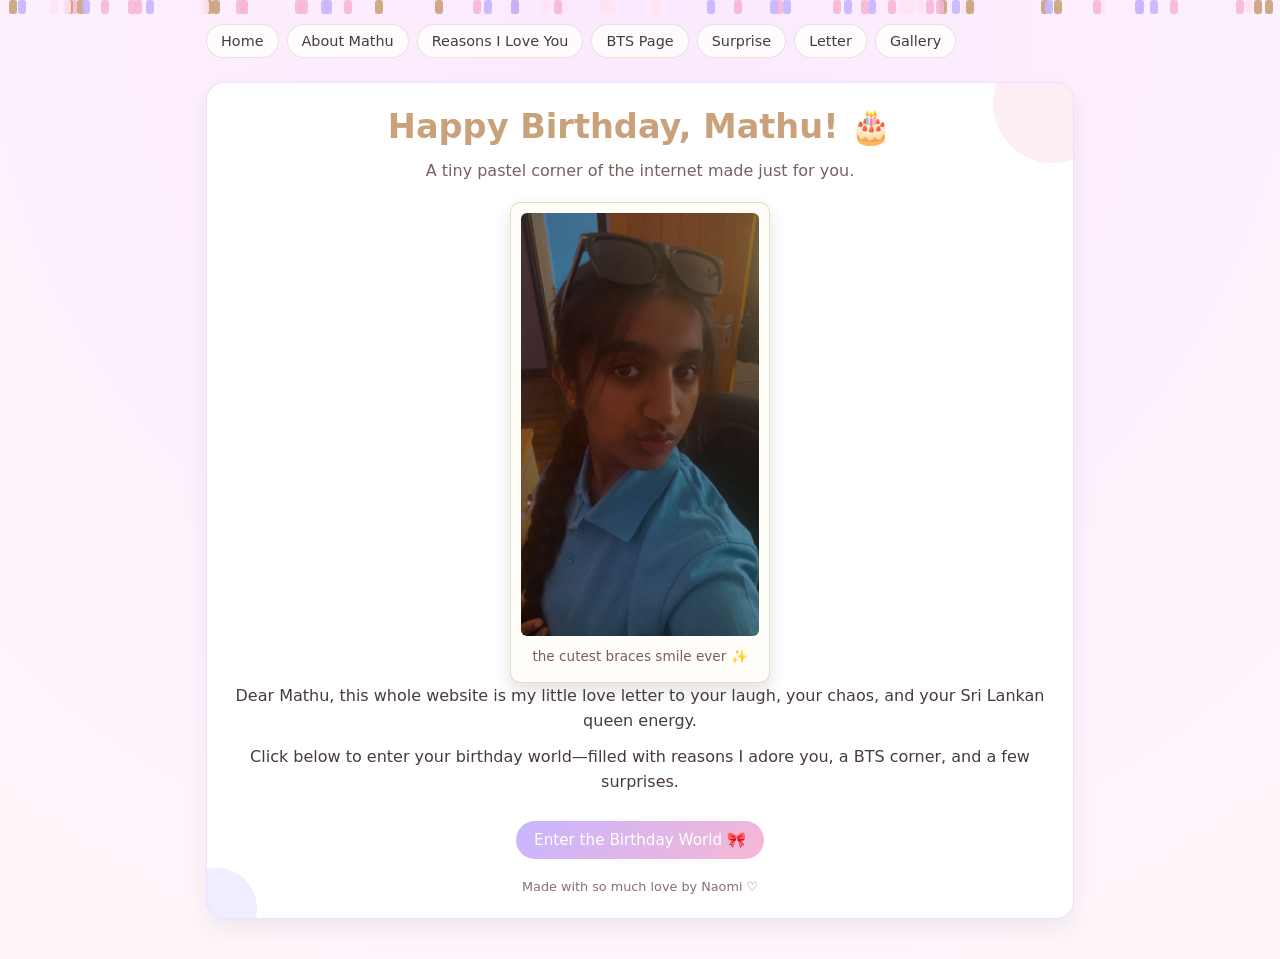
<file: index.html>
<!DOCTYPE html>
<html lang="en">
<head>
  <meta charset="UTF-8">
  <title>Happy Birthday Mathu 🎀</title>
  <link rel="stylesheet" href="style.css">
</head>
<body>
  <!-- effects -->
  <div class="confetti-container" id="confetti"></div>
  <div class="sparkle-container" id="sparkles"></div>

  <div class="wrapper page">
    <nav class="nav">
      <a href="index.html">Home</a>
      <a href="about.html">About Mathu</a>
      <a href="reasons.html">Reasons I Love You</a>
      <a href="bts.html">BTS Page</a>
      <a href="surprise.html">Surprise</a>
      <a href="letter.html">Letter</a>
      <a href="gallery.html">Gallery</a>

    </nav>

    <div class="card">
      <div class="card-content center">
        <h1>Happy Birthday, Mathu! 🎂</h1>
        <p class="tagline">A tiny pastel corner of the internet made just for you.</p>

        <div class="polaroid" style="margin: 0 auto;">
          
          <img src="images/image.jpg.JPG" alt="Mathu’s cute smile">


         <span>the cutest braces smile ever ✨</span>
        </div>

        <p>
          Dear Mathu, this whole website is my little love letter to your laugh,
          your chaos, and your Sri Lankan queen energy.
        </p>
        <p>
          Click below to enter your birthday world—filled with reasons I adore you,
          a BTS corner, and a few surprises.
        </p>

        <a href="about.html" class="btn-primary">Enter the Birthday World 🎀</a>

        <div class="footer">
          Made with so much love by Naomi ♡
        </div>
      </div>
    </div>
  </div>

  <script>
    // pastel confetti
    const confettiContainer = document.getElementById("confetti");
    const colors = ["#f7b7d4", "#c7b5ff", "#c9a27b", "#ffe3f2"];

    for (let i = 0; i < 70; i++) {
      const piece = document.createElement("div");
      piece.classList.add("confetti-piece");
      piece.style.left = Math.random() * 100 + "vw";
      piece.style.animationDelay = Math.random() * 4 + "s";
      piece.style.backgroundColor = colors[Math.floor(Math.random() * colors.length)];
      confettiContainer.appendChild(piece);
    }

    // sparkles
    const sparkleContainer = document.getElementById("sparkles");
    for (let i = 0; i < 35; i++) {
      const s = document.createElement("div");
      s.classList.add("sparkle");
      s.style.left = Math.random() * 100 + "vw";
      s.style.top = Math.random() * 100 + "vh";
      s.style.animationDelay = Math.random() * 3 + "s";
      sparkleContainer.appendChild(s);
    }
  </script>
</body>
</html>
</file>
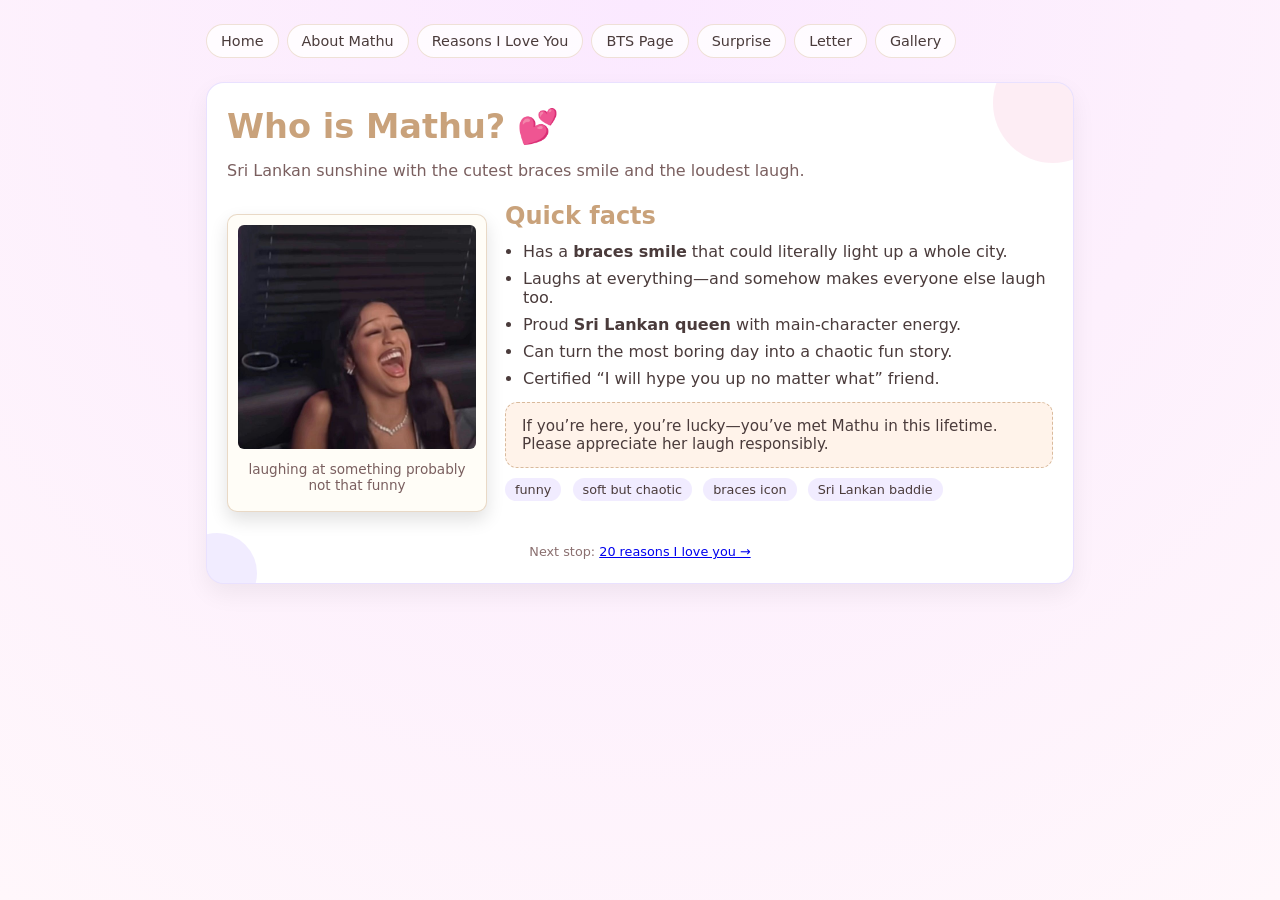
<file: about.html>
<!DOCTYPE html>
<html lang="en">
<head>
  <meta charset="UTF-8">
  <title>About Mathu 🌸</title>
  <link rel="stylesheet" href="style.css">
</head>
<body>
  <div class="wrapper page">
    <nav class="nav">
      <a href="index.html">Home</a>
      <a href="about.html">About Mathu</a>
      <a href="reasons.html">Reasons I Love You</a>
      <a href="bts.html">BTS Page</a>
      <a href="surprise.html">Surprise</a>
      <a href="letter.html">Letter</a>
      <a href="gallery.html">Gallery</a>

    </nav>

    <div class="card">
      <div class="card-content">
        <h1>Who is Mathu? 💕</h1>
        <p class="tagline">Sri Lankan sunshine with the cutest braces smile and the loudest laugh.</p>

        <div style="display:flex; flex-wrap:wrap; gap:18px; align-items:flex-start;">
          <div class="polaroid">
          
            <img src="images/image12.jpg.JPG" alt="Mathu laughing">


            <span>laughing at something probably not that funny</span>
          </div>

          <div style="flex:1; min-width:220px;">
            <h2>Quick facts</h2>
            <ul class="list">
              <li>Has a <strong>braces smile</strong> that could literally light up a whole city.</li>
              <li>Laughs at everything—and somehow makes everyone else laugh too.</li>
              <li>Proud <strong>Sri Lankan queen</strong> with main‑character energy.</li>
              <li>Can turn the most boring day into a chaotic fun story.</li>
              <li>Certified “I will hype you up no matter what” friend.</li>
            </ul>

            <div class="scrap-note">
              If you’re here, you’re lucky—you’ve met Mathu in this lifetime.
              Please appreciate her laugh responsibly.
            </div>

            <div style="margin-top:10px;">
              <span class="chip">funny</span>
              <span class="chip">soft but chaotic</span>
              <span class="chip">braces icon</span>
              <span class="chip">Sri Lankan baddie</span>
            </div>
          </div>
        </div>

        <div class="footer">
          Next stop: <a href="reasons.html">20 reasons I love you →</a>
        </div>
      </div>
    </div>
  </div>
</body>
</html>
</file>
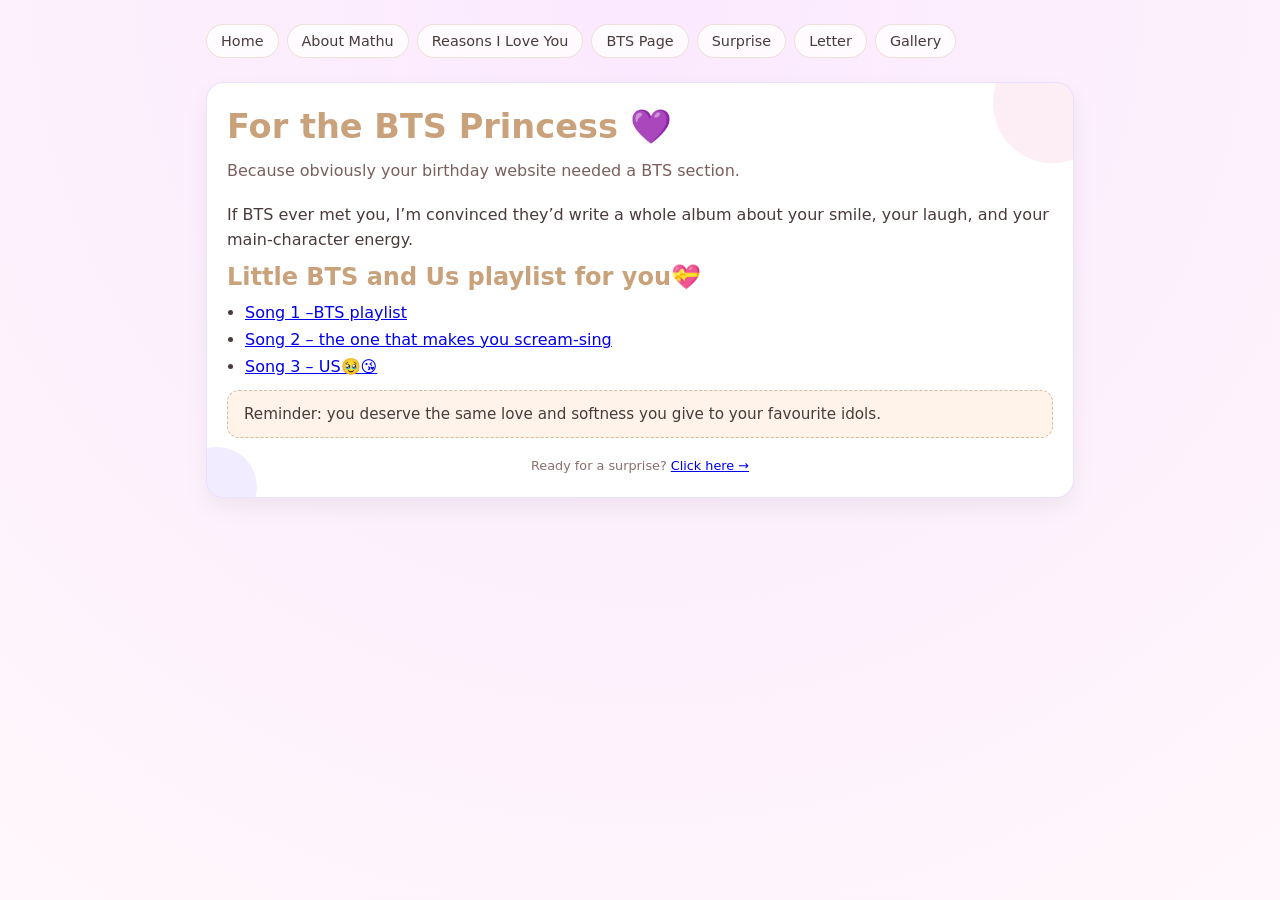
<file: bts.html>
<!DOCTYPE html>
<html lang="en">
<head>
  <meta charset="UTF-8">
  <title>BTS Corner for Mathu 💜</title>
  <link rel="stylesheet" href="style.css">
</head>
<body>
  <div class="wrapper page">
    <nav class="nav">
      <a href="index.html">Home</a>
      <a href="about.html">About Mathu</a>
      <a href="reasons.html">Reasons I Love You</a>
      <a href="bts.html">BTS Page</a>
      <a href="surprise.html">Surprise</a>
      <a href="letter.html">Letter</a>
      <a href="gallery.html">Gallery</a>

    </nav>

    <div class="card">
      <div class="card-content">
        <h1>For the BTS Princess 💜</h1>
        <p class="tagline">Because obviously your birthday website needed a BTS section.</p>

        <p>
          If BTS ever met you, I’m convinced they’d write a whole album about your smile,
          your laugh, and your main‑character energy.
        </p>

        <h2>Little BTS and Us playlist for you💝</h2>
        <ul class="list">
          <li><a href="https://open.spotify.com/playlist/4U9cBN9vcM4rmDmgjfTSQH?si=d963nRhbQoiJW1do4oLqOg&pi=UAANevohSMS3h" target="_blank">Song 1 –BTS playlist</a></li>
          <li><a href="https://open.spotify.com/playlist/09C8ZGUepJGErYZcI7s2Ns?si=94UvrXLSSLWpFLYbN8ey1w&pi=x8yE9ZKyT3G9W" target="_blank">Song 2 – the one that makes you scream‑sing</a></li>
          <li><a href="https://open.spotify.com/playlist/6Cd673S1qlyfFI4gat81hJ?si=Bi4WByOOSe6Bq0vlURXfdQ&pi=RrWOsYSaTXG53" target="_blank">Song 3 – US🥹😘</a></li>
        </ul>

        <p style="font-size:0.9rem; color:#7a5f5f;">
          
        </p>

        <div class="scrap-note">
          Reminder: you deserve the same love and softness you give to your favourite idols.
        </div>

        <div class="footer">
          Ready for a surprise? <a href="surprise.html">Click here →</a>
        </div>
      </div>
    </div>
  </div>
</body>
</html>
</file>
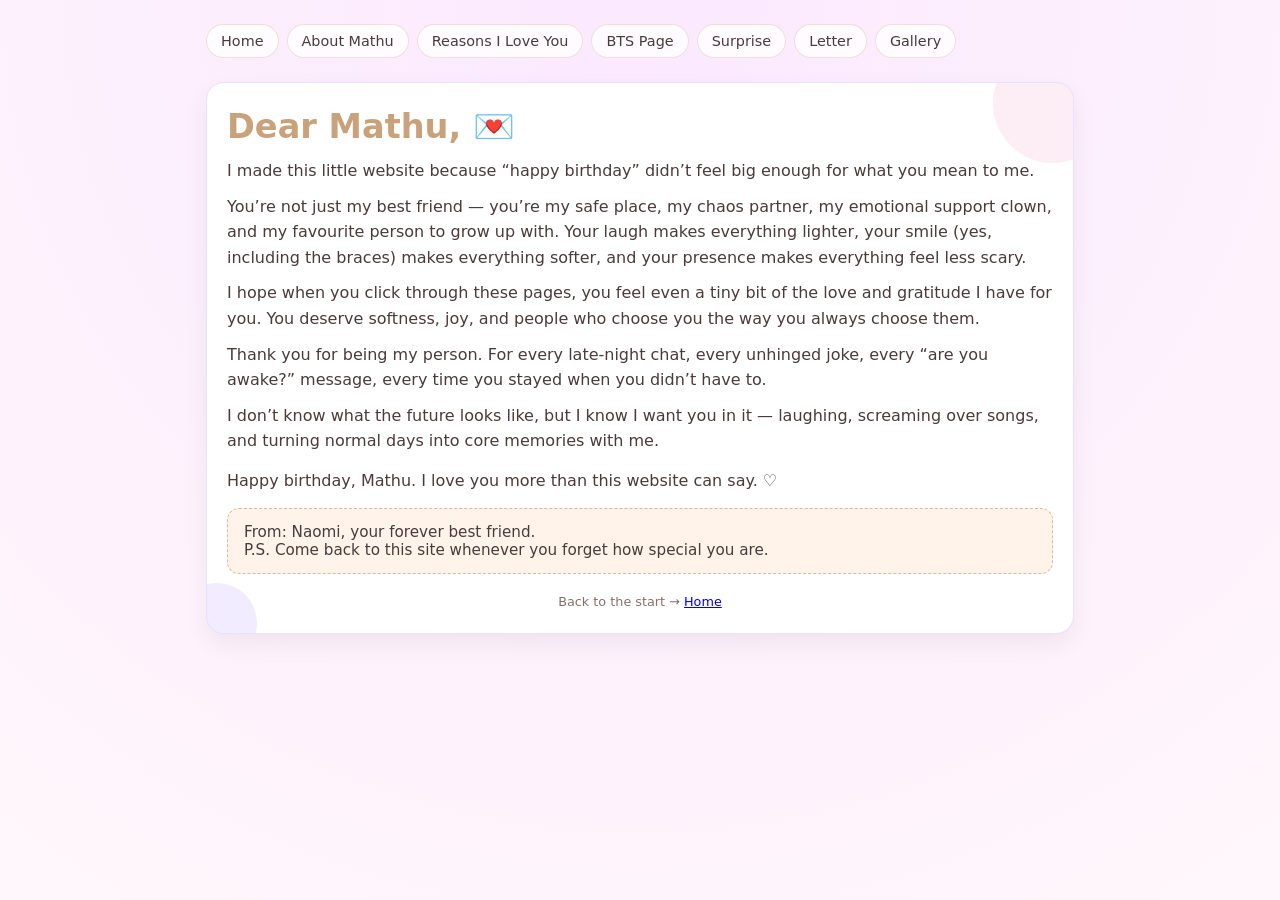
<file: letter.html>
<!DOCTYPE html>
<html lang="en">
<head>
  <meta charset="UTF-8">
  <title>Letter to Mathu 💌</title>
  <link rel="stylesheet" href="style.css">
</head>
<body>
  <div class="wrapper page">
    <nav class="nav">
      <a href="index.html">Home</a>
      <a href="about.html">About Mathu</a>
      <a href="reasons.html">Reasons I Love You</a>
      <a href="bts.html">BTS Page</a>
      <a href="surprise.html">Surprise</a>
      <a href="letter.html">Letter</a>
      <a href="gallery.html">Gallery</a>

    </nav>

    <div class="card">
      <div class="card-content">
        <h1>Dear Mathu, 💌</h1>

        <p>
          I made this little website because “happy birthday” didn’t feel big enough for what
          you mean to me.
        </p>

        <p>
          You’re not just my best friend — you’re my safe place, my chaos partner, my emotional
          support clown, and my favourite person to grow up with. Your laugh makes everything
          lighter, your smile (yes, including the braces) makes everything softer, and your
          presence makes everything feel less scary.
        </p>

        <p>
          I hope when you click through these pages, you feel even a tiny bit of the love
          and gratitude I have for you. You deserve softness, joy, and people who choose you
          the way you always choose them.
        </p>

        <p>
          Thank you for being my person. For every late‑night chat, every unhinged joke,
          every “are you awake?” message, every time you stayed when you didn’t have to.
        </p>

        <p>
          I don’t know what the future looks like, but I know I want you in it — laughing,
          screaming over songs, and turning normal days into core memories with me.
        </p>

        <p style="margin-top:14px; font-weight:500;">
          Happy birthday, Mathu. I love you more than this website can say. ♡
        </p>

        <div class="scrap-note">
          From: Naomi, your forever best friend.<br>
          P.S. Come back to this site whenever you forget how special you are.
        </div>

        <div class="footer">
          Back to the start → <a href="index.html">Home</a>
        </div>
      </div>
    </div>
  </div>
</body>
</html>
</file>
<file: style.css>
:root {
  --bg: #fff7fb;
  --pink: #f7b7d4;
  --purple: #c7b5ff;
  --brown: #c9a27b;
  --text: #4a3b3b;
  --card: #ffffff;
}

* {
  box-sizing: border-box;
  margin: 0;
  padding: 0;
  font-family: "Poppins", system-ui, -apple-system, BlinkMacSystemFont, sans-serif;
}

body {
  background: radial-gradient(circle at top, #fbe9ff, #fff7fb);
  color: var(--text);
  min-height: 100vh;
}

/* fade-in for whole page */
.page {
  opacity: 0;
  animation: fadeIn 0.9s ease-out forwards;
}

@keyframes fadeIn {
  from { opacity: 0; transform: translateY(8px); }
  to { opacity: 1; transform: translateY(0); }
}

.wrapper {
  max-width: 900px;
  margin: 0 auto;
  padding: 24px 16px 40px;
}

.nav {
  display: flex;
  flex-wrap: wrap;
  gap: 8px;
  margin-bottom: 24px;
}

.nav a {
  text-decoration: none;
  padding: 8px 14px;
  border-radius: 999px;
  background: rgba(255, 255, 255, 0.8);
  border: 1px solid rgba(201, 162, 123, 0.3);
  color: var(--text);
  font-size: 0.9rem;
}

.nav a:hover {
  background: var(--pink);
  color: #fff;
}

.card {
  background: var(--card);
  border-radius: 18px;
  padding: 24px 20px;
  box-shadow: 0 10px 25px rgba(0, 0, 0, 0.06);
  border: 1px solid rgba(199, 181, 255, 0.4);
  position: relative;
  overflow: hidden;
}

.card::before {
  content: "";
  position: absolute;
  width: 120px;
  height: 120px;
  background: rgba(247, 183, 212, 0.25);
  border-radius: 50%;
  top: -40px;
  right: -40px;
}

.card::after {
  content: "";
  position: absolute;
  width: 80px;
  height: 80px;
  background: rgba(199, 181, 255, 0.25);
  border-radius: 50%;
  bottom: -30px;
  left: -30px;
}

.card-content {
  position: relative;
  z-index: 1;
}

h1, h2 {
  color: var(--brown);
  margin-bottom: 12px;
}

h1 {
  font-size: 2.1rem;
}

h2 {
  font-size: 1.5rem;
}

p {
  margin-bottom: 10px;
  line-height: 1.6;
}

.tagline {
  font-size: 1rem;
  color: #7a5f5f;
  margin-bottom: 18px;
}

.btn-primary {
  display: inline-block;
  margin-top: 16px;
  padding: 10px 18px;
  border-radius: 999px;
  background: linear-gradient(135deg, var(--purple), var(--pink));
  color: #fff;
  text-decoration: none;
  border: none;
  cursor: pointer;
  font-size: 0.95rem;
}

.btn-primary:hover {
  opacity: 0.9;
}

.polaroid {
  background: #fffdf7;
  border-radius: 10px;
  padding: 10px 10px 18px;
  box-shadow: 0 8px 18px rgba(0, 0, 0, 0.12);
  border: 1px solid rgba(201, 162, 123, 0.4);
  max-width: 260px;
  text-align: center;
  margin: 12px 0;
}

.polaroid img {
  width: 100%;
  border-radius: 6px;
  object-fit: cover;
}

.polaroid span {
  display: block;
  margin-top: 8px;
  font-size: 0.85rem;
  color: #7a5f5f;
}

.list {
  margin-top: 10px;
  padding-left: 18px;
}

.list li {
  margin-bottom: 8px;
}

.scrap-note {
  background: #fff3ea;
  border-radius: 12px;
  padding: 14px 16px;
  border: 1px dashed rgba(201, 162, 123, 0.7);
  margin-top: 14px;
  font-size: 0.95rem;
}

.chip {
  display: inline-block;
  padding: 4px 10px;
  border-radius: 999px;
  background: rgba(199, 181, 255, 0.25);
  font-size: 0.8rem;
  margin-right: 6px;
  margin-bottom: 6px;
}

.center {
  text-align: center;
}

.surprise-box {
  text-align: center;
  margin-top: 18px;
}

.surprise-text {
  margin-top: 14px;
  font-weight: 500;
  color: #7a4b4b;
}

.footer {
  margin-top: 20px;
  font-size: 0.8rem;
  text-align: center;
  color: #8a6f6f;
}

/* confetti + sparkles on home page */
.confetti-container,
.sparkle-container {
  pointer-events: none;
  position: fixed;
  inset: 0;
  overflow: hidden;
  z-index: 0;
}

.confetti-piece {
  position: absolute;
  width: 8px;
  height: 14px;
  border-radius: 3px;
  opacity: 0.9;
  animation: fall 4s linear infinite;
}

@keyframes fall {
  0% { transform: translateY(-10vh) rotate(0deg); }
  100% { transform: translateY(110vh) rotate(360deg); }
}

.sparkle {
  position: absolute;
  width: 6px;
  height: 6px;
  border-radius: 50%;
  background: rgba(255, 255, 255, 0.9);
  box-shadow: 0 0 8px rgba(255, 255, 255, 0.9);
  opacity: 0;
  animation: twinkle 2.5s ease-in-out infinite;
}

@keyframes twinkle {
  0%, 100% { opacity: 0; transform: scale(0.4); }
  50% { opacity: 1; transform: scale(1); }
}
</file>
